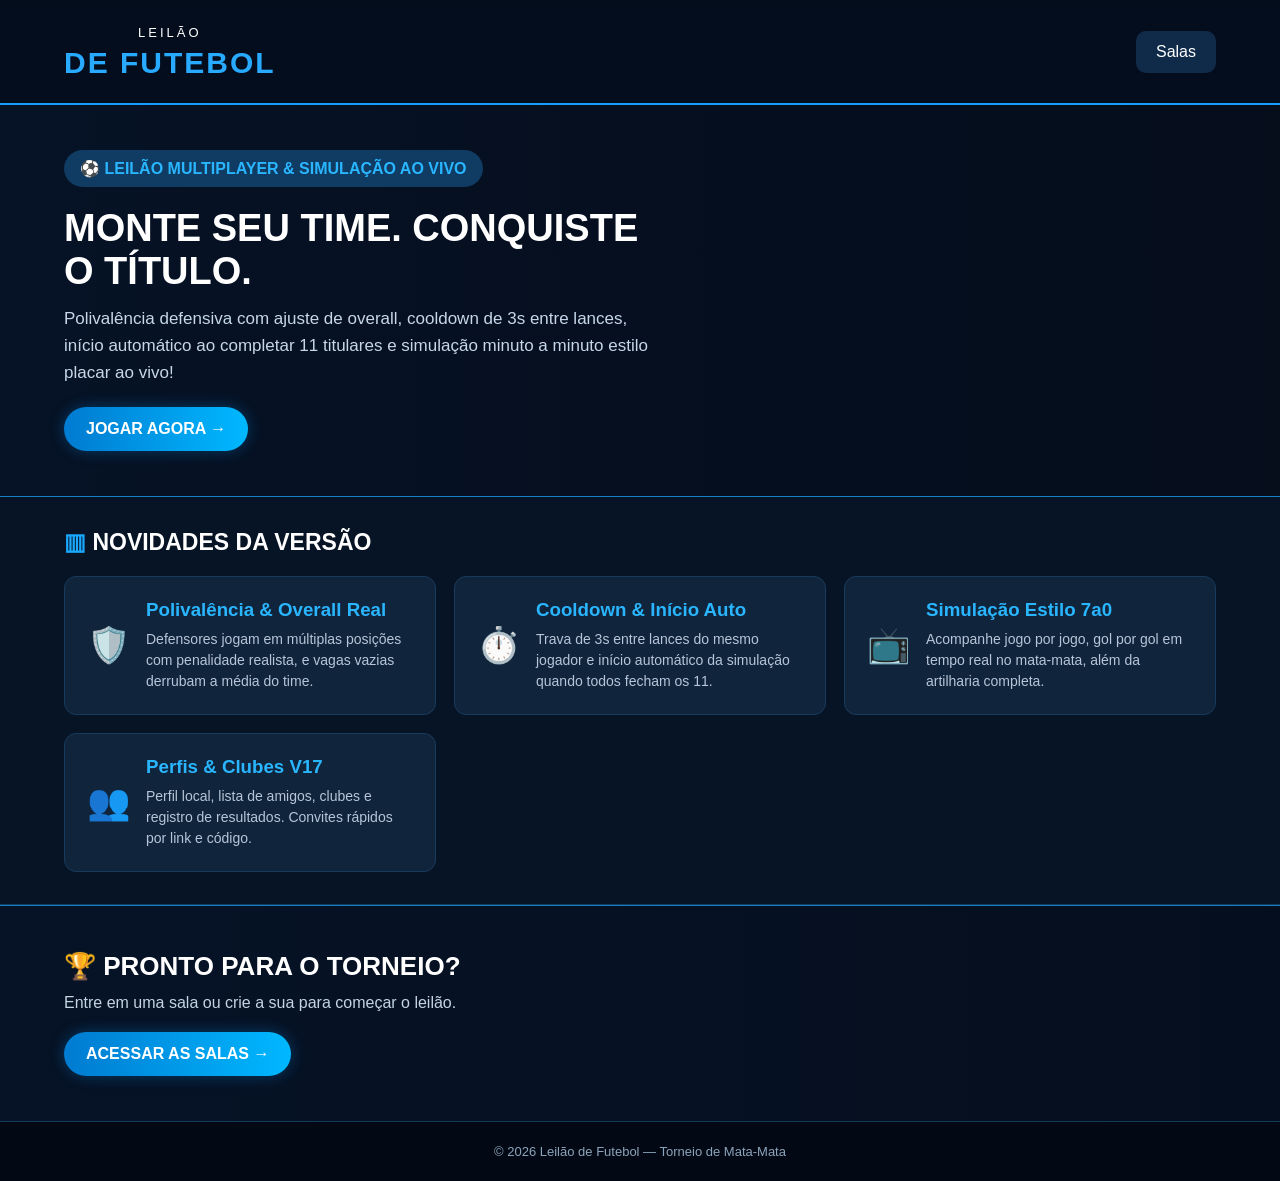
<file: index.html>
<!DOCTYPE html>
<html lang="pt-br">
<head>
<meta charset="UTF-8">
<meta name="viewport" content="width=device-width, initial-scale=1.0">
<title>Leilão de Futebol</title>
<style>
*{margin:0;padding:0;box-sizing:border-box}
body{background:#050d1a;color:#fff;font-family:Arial,sans-serif}
a{text-decoration:none}
.topo{background:linear-gradient(rgba(4,13,29,.78),rgba(4,13,29,.96)),url("https://images.unsplash.com/photo-1522778119026-d647f0596c20?w=1600");background-position:center;background-size:cover;min-height:105px;padding:12px 5%;display:flex;justify-content:space-between;align-items:center;border-bottom:2px solid #159eff}
.logo{text-align:center}.logo span{font-size:13px;letter-spacing:3px}.logo h1{color:#27aaff;font-size:30px;margin-top:5px;letter-spacing:2px}
.menu{display:flex;gap:12px;flex-wrap:wrap}.menu a{color:white;background:#102b4a;padding:12px 20px;border-radius:10px}
.menu a:hover{background:#078de5}
.destaque{min-height:310px;padding:45px 5%;display:flex;align-items:center;background:linear-gradient(90deg,#061225 5%,rgba(5,15,32,.83) 55%,rgba(5,15,32,.2)),url("https://images.unsplash.com/photo-1508098682722-e99c43a406b2?w=1600") center/cover;border-bottom:1px solid #147fc4}
.informacoes-destaque{max-width:600px}.etiqueta{display:inline-block;background:#103b63;color:#29b6ff;padding:9px 16px;border-radius:20px;font-weight:bold;margin-bottom:20px}
.informacoes-destaque h2{font-size:clamp(25px,4vw,38px);margin-bottom:12px}.informacoes-destaque p{color:#c7d7e9;font-size:17px;line-height:1.6;margin-bottom:20px}
.botao{display:inline-block;background:linear-gradient(90deg,#007bd1,#00b8ff);color:white;padding:13px 22px;border-radius:25px;font-weight:bold;box-shadow:0 0 15px #009dff4d}
.mercado{padding:32px 5%;background:#071426;border-bottom:1px solid #123b5c}
.titulo{font-size:23px;margin-bottom:20px}.titulo span{color:#19aaff}
.cards{display:grid;grid-template-columns:repeat(3,minmax(0,1fr));gap:18px}
.card{display:flex;align-items:center;gap:15px;background:#10243c;padding:22px;border-radius:12px;border:1px solid #183b5d}
.icone{font-size:35px}.card h3{color:#29b6ff;margin-bottom:8px}.card p{color:#b6c6d8;font-size:14px;line-height:1.5}
.acesso{padding:45px 5%;background:linear-gradient(90deg,#061225 15%,rgba(5,15,32,.7)),url("https://images.unsplash.com/photo-1431324155629-1a6deb1dec8d?w=1600") center/cover;border-top:1px solid #147fc4}
.acesso h2{font-size:26px;margin-bottom:12px}.acesso p{color:#c4d4e5;margin-bottom:20px}
footer{background:#030914;text-align:center;padding:22px;color:#8ca4bb;font-size:13px;border-top:1px solid #123b5c}
@media(max-width:700px){.topo{flex-direction:column;gap:18px}.logo h1{font-size:24px}.menu{width:100%;justify-content:center}.menu a{padding:10px 16px}.destaque{min-height:290px;padding:30px 6%}.cards{grid-template-columns:1fr}.acesso h2{font-size:21px}}
</style>
</head>
<body>
<header class="topo"><div class="logo"><span>LEILÃO</span><h1>DE FUTEBOL</h1></div><nav class="menu"><a href="Sala.html">Salas</a></nav></header>
<main>
<section class="destaque"><div class="informacoes-destaque"><span class="etiqueta">⚽ LEILÃO MULTIPLAYER & SIMULAÇÃO AO VIVO</span><h2>MONTE SEU TIME. CONQUISTE O TÍTULO.</h2><p>Polivalência defensiva com ajuste de overall, cooldown de 3s entre lances, início automático ao completar 11 titulares e simulação minuto a minuto estilo placar ao vivo!</p><a href="Sala.html" class="botao">JOGAR AGORA →</a></div></section>
<section class="mercado"><h2 class="titulo"><span>▥</span> NOVIDADES DA VERSÃO</h2><div class="cards">
<div class="card"><span class="icone">🛡️</span><div><h3>Polivalência & Overall Real</h3><p>Defensores jogam em múltiplas posições com penalidade realista, e vagas vazias derrubam a média do time.</p></div></div>
<div class="card"><span class="icone">⏱️</span><div><h3>Cooldown & Início Auto</h3><p>Trava de 3s entre lances do mesmo jogador e início automático da simulação quando todos fecham os 11.</p></div></div>
<div class="card"><span class="icone">📺</span><div><h3>Simulação Estilo 7a0</h3><p>Acompanhe jogo por jogo, gol por gol em tempo real no mata-mata, além da artilharia completa.</p></div></div>
<div class="card"><span class="icone">👥</span><div><h3>Perfis & Clubes V17</h3><p>Perfil local, lista de amigos, clubes e registro de resultados. Convites rápidos por link e código.</p></div></div>
</div></section>
<section class="acesso"><h2>🏆 PRONTO PARA O TORNEIO?</h2><p>Entre em uma sala ou crie a sua para começar o leilão.</p><a href="Sala.html" class="botao">ACESSAR AS SALAS →</a></section>
</main>
<footer>© 2026 Leilão de Futebol — Torneio de Mata-Mata</footer>
</body></html>
</file>
